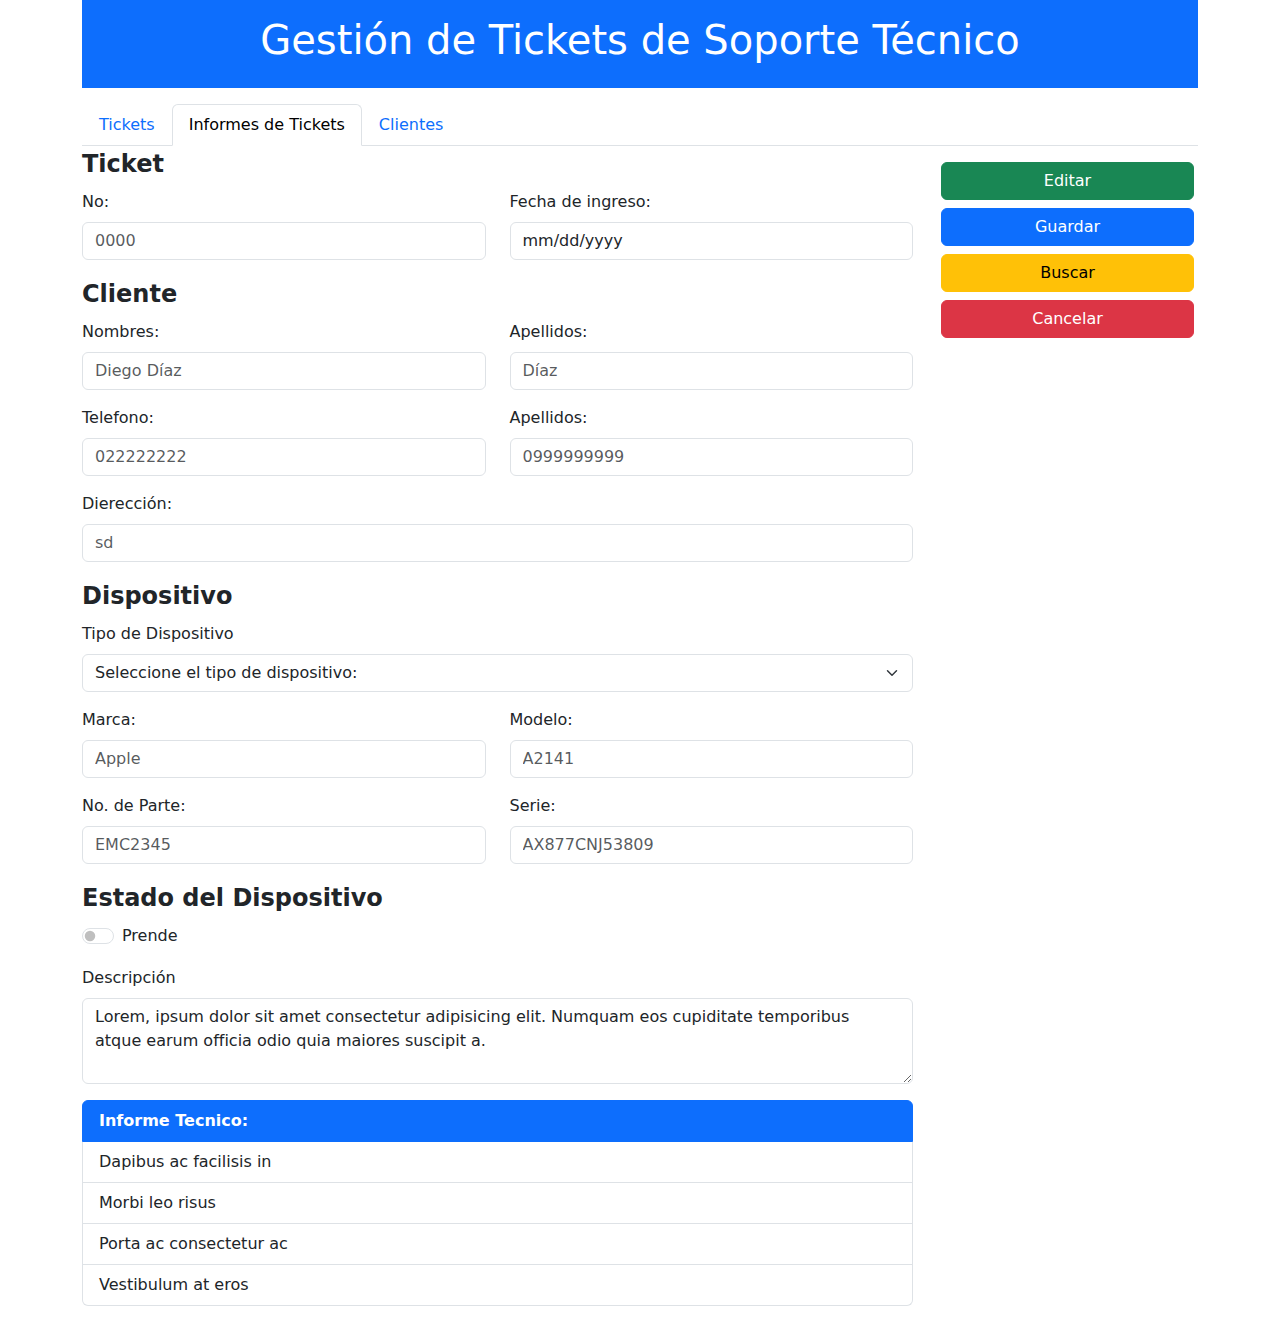
<file: app/index.html>
<!DOCTYPE html>
<html lang="es">
    <head>
        <meta charset="UTF-8">
        <meta name="viewport" content="width=device-width, initial-scale=1.0">
        <title>
            Gestión de Tickets de Soporte Técnico
        </title>
        <link rel="stylesheet" href="public/vendor/bootstrap-5.3.8-dist/css/bootstrap.min.css">
    </head>
    <body>
        <div class="container">
            <div class="bg-primary">
                <div class="mb-3 text-center p-3">
                    <h1 class="text-white">Gestión de Tickets de Soporte Técnico</h1>
                </div>
            </div>
           
                <div>
                    <ul class="nav nav-tabs">
                        <li class="nav-item">
                            <a class="nav-link" href="#">Tickets</a>
                        </li>
                        <li class="nav-item">
                            <a class="nav-link active" aria-current="page" href="#">Informes de Tickets</a>
                        </li>
                        <li class="nav-item">
                            <a class="nav-link" href="#">Clientes</a>
                        </li>
                    </ul>
                </div>
                <div class="row">
                    <div class="col-md-9">
                        <form>
                            <!-- Sección de Ticket -->
                            <legend class="fw-bold">Ticket</legend>
                             <div class="row">
                                <div class="col-sm-12 col-md-6">
                                    <div class="mb-3">
                                        <label for="txt_noTicket" class="form-label">No:</label>
                                        <input type="number" class="form-control" id="txt_noTicket" placeholder="0000" readonly>
                                    </div>
                                </div>
                                <div class="col-sm-12 col-md-6">
                                    <div class="mb-3">
                                        <label for="txt_fecha" class="form-label">Fecha de ingreso:</label>
                                        <input type="date" class="form-control" id="txt_fecha" placeholder="31/12/2025" readonly>
                                    </div>
                                </div>
                             </div>
                            
                            <!-- Sección de Cliente -->
                            <legend class="fw-bold">Cliente</legend>

                            <div class="row">
                                <div class="col-sm-12 col-md-6">
                                    <div class="mb-3">
                                        <label for="txt_nombres" class="form-label">Nombres:</label>
                                        <input type="text" class="form-control" id="txt_nombres" placeholder="Diego Díaz" readonly>
                                     </div>
                                </div>

                                <div class="col-sm-12 col-md-6">
                                    <div class="mb-3">
                                        <label for="txt_apellidos" class="form-label">Apellidos:</label>
                                        <input type="text" class="form-control" id="txt_apellidos" placeholder="Díaz" readonly>
                                    </div>
                                </div>
                            </div>
                            

                            <div class="row">
                                <div class="col-sm-12 col-md-6">
                                    <div class="mb-3">
                                        <label for="txt_noTelefono" class="form-label">Telefono:</label>
                                        <input type="tel" class="form-control" id="txt_noTelefono" placeholder="022222222" readonly>
                                     </div>
                                </div>

                                <div class="col-sm-12 col-md-6">
                                    <div class="mb-3">
                                        <label for="txt_celular" class="form-label">Apellidos:</label>
                                        <input type="tel" class="form-control" id="txt_celular" placeholder="0999999999" readonly>
                                    </div>
                                </div>
                            </div>

                             <div class="row">
                                <div class="mb-3">
                                    <label for="txt_direccion" class="form-label">Dierección:</label>
                                    <input type="text" class="form-control" id="txt_dirección" placeholder="sd" readonly>
                                    </div>
                            </div>

                            <!-- Sección de Dispositivo -->
                            <legend class="fw-bold">Dispositivo</legend>

                             <div class="mb-3">
                                <label for="cb_tipoDispositivo" class="form-label">Tipo de Dispositivo</label>
                                <select class="form-select" id="cb_tipoDispositivo">
                                    <option selected>Seleccione el tipo de dispositivo:</option>
                                    <option value="celular">Celular</option>
                                    <option value="tablet">Tablet</option>
                                    <option value="cpu">CPU</option>
                                    <option value="laptop">Laptop</option>
                                    <option value="impresora">Impresora</option>
                                    <option value="monitor">Monitor</option>
                                    <option value="mainboard">Mainboard</option>
                                    <option value="otro">Otro</option>
                                </select>
                            </div>

                            <div class="row">
                                <div class="col-sm-12 col-md-6">
                                    <div class="mb-3">
                                        <label for="txt_marca" class="form-label">Marca:</label>
                                        <input type="text" class="form-control" id="txt_marca" placeholder="Apple" readonly>
                                     </div>
                                </div>

                                <div class="col-sm-12 col-md-6">
                                    <div class="mb-3">
                                        <label for="txt_modelo" class="form-label">Modelo:</label>
                                        <input type="text" class="form-control" id="txt_modelo" placeholder="A2141" readonly>
                                    </div>
                                </div>
                            </div>


                            <div class="row">
                                <div class="col-sm-12 col-md-6">
                                    <div class="mb-3">
                                        <label for="txt_no" class="form-label">No. de Parte:</label>
                                        <input type="text" class="form-control" id="txt_no" placeholder="EMC2345" readonly>
                                     </div>
                                </div>

                                <div class="col-sm-12 col-md-6">
                                    <div class="mb-3">
                                        <label for="txt_serie" class="form-label">Serie:</label>
                                        <input type="text" class="form-control" id="txtserie" placeholder="AX877CNJ53809" readonly>
                                    </div>
                                </div>
                            </div>

                            <legend class="fw-bold">Estado del Dispositivo</legend>

                            <div class="row">
                                <div class="mb-3">
                                    <div class="form-check form-switch">
                                        <label class="form-check-label" for="sw_enciende">Prende</label>
                                        <input class="form-check-input" type="checkbox" role="switch" id="sw_enciende">
                                    </div>
                                </div>
                            </div>


                            <div class="row">
                                <div class="mb-3">
                                    <label for="descripcion" class="form-label">Descripción</label>
                                    <textarea class="form-control" id="descripcion" rows="3" placeholder="Describa el problema">Lorem, ipsum dolor sit amet consectetur adipisicing elit. Numquam eos cupiditate temporibus atque earum officia odio quia maiores suscipit a.</textarea>
                                </div>
                            </div>
                            
                            <div class="row">
                                <div class="mb-3">
                                    <ul class="list-group">
                                        <li class="list-group-item active fw-bold">Informe Tecnico:</li>
                                        <li class="list-group-item">Dapibus ac facilisis in</li>
                                        <li class="list-group-item">Morbi leo risus</li>
                                        <li class="list-group-item">Porta ac consectetur ac</li>
                                        <li class="list-group-item">Vestibulum at eros</li>
                                    </ul>
                                </div>
                            </div>
                            
                            
                        </form>
                    </div>
                    <aside class="col-sm-12 col-md-3 text-white p-3">
                        <div class="d-grid gap-2">
                            <button class="btn btn-success">Editar</button>
                            <button class="btn btn-primary">Guardar</button>
                            <button class="btn btn-warning">Buscar</button>
                            <button class="btn btn-danger">Cancelar</button>
                        </div>
                    </aside>
                </div>
        </div>
        <script src="public/vendor/bootstrap-5.3.8-dist/js/bootstrap.bundle.min.js"></script>
    </body>
</html>
</file>
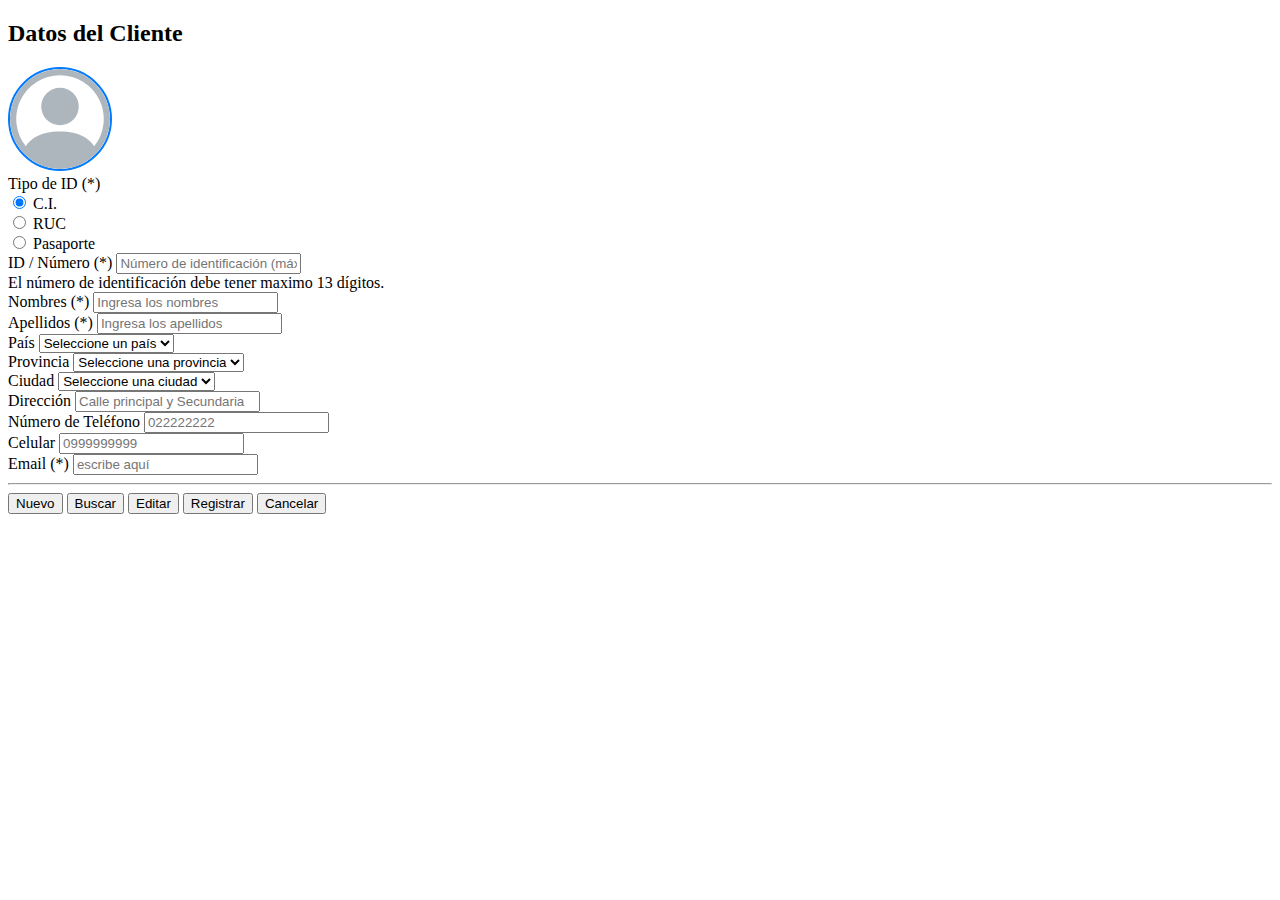
<file: bosstrap5.html>
<!DOCTYPE html>
<html lang="es">
<head>
    <meta charset="UTF-8">
    <meta name="viewport" content="width=device-width, initial-scale=1.0">
    <title>Formulario de Cliente Reordenado - Bootstrap</title>
    <link href="https://cdn.jsdelivr.net/npm/bootstrap@5.3.2/dist/css/bootstrap.min.css" rel="stylesheet" integrity="sha384-T3c6CoIi6uLrA9TneNEoa7RxnatzjcDSCmG1MXxSR1GAsXEV/Dwwykc2MPK8M2HN" crossorigin="anonymous">
    </head>
<body>
<script>
    // Colocamos una foto del cliente 
     
    </script>
<main class= "container my-5">
    <div class="container border p-4 shadow-lg rounded">
        <div class="row mb-4 align-items-center">
            <div class="col-sm-9">
                <h2 class="text-primary mb-0">Datos del Cliente</h2>
            </div>
            <div class="col-sm-3 text-end">
                <div id="foto-cliente-container" style="width: 100px; height: 100px; border: 2px solid #007bff; border-radius: 50%; overflow: hidden; display: inline-block;">
                    <svg xmlns="http://www.w3.org/2000/svg" width="100" height="100" fill="#adb5bd" class="bi bi-person-circle" viewBox="0 0 16 16">
                        <path d="M11 6a3 3 0 1 1-6 0 3 3 0 0 1 6 0"/>
                        <path fill-rule="evenodd" d="M0 8a8 8 0 1 1 16 0A8 8 0 0 1 0 8m8-7a7 7 0 0 0-5.468 11.37C3.242 11.226 4.805 10 8 10s4.757 1.225 5.468 2.37A7 7 0 0 0 8 1"/>
                    </svg>
                    </div>
            </div>
        </div>
       
        <form>
            <div class="row mb-3">
                <div class="col-12">
                    <label class="form-label d-block">Tipo de ID (*)</label>
                    <div class="form-check form-check-inline">
                        <input class="form-check-input" type="radio" name="tipoID" id="radioCI" value="CI" checked>
                        <label class="form-check-label" for="radioCI">C.I.</label>
                    </div>
                    <div class="form-check form-check-inline">
                        <input class="form-check-input" type="radio" name="tipoID" id="radioRUC" value="RUC">
                        <label class="form-check-label" for="radioRUC">RUC</label>
                    </div>
                    <div class="form-check form-check-inline">
                        <input class="form-check-input" type="radio" name="tipoID" id="radioPasaporte" value="Pasaporte">
                        <label class="form-check-label" for="radioPasaporte">Pasaporte</label>
                    </div>
                </div>
            </div>
            <div class="row mb-3">
                <div class="col-12">
                    <label for="id_numero" class="form-label">ID / Número (*)</label>
                    <input type="text" 
                           class="form-control" 
                           id="id_numero" 
                           placeholder="Número de identificación (máx. 13 dígitos)" 
                           required 
                           maxlength="13" 
                           oninput="validarLongitud(this)">
                    <div class="invalid-feedback" id="mensajeID">
                        El número de identificación debe tener maximo 13 dígitos.
                    </div>
                </div>
            </div>
    
            <div class="row mb-3">
                <div class="col-12">
                    <label for="nombres" class="form-label">Nombres (*)</label>
                    <input type="text" class="form-control" id="nombres" placeholder="Ingresa los nombres" required>
                </div>
            </div>
    
            <div class="row mb-3">
                <div class="col-12">
                    <label for="apellidos" class="form-label">Apellidos (*)</label>
                    <input type="text" class="form-control" id="apellidos" placeholder="Ingresa los apellidos" required>
                </div>
            </div>

            <div class="row mb-3">
                <div class="col-md-4">
                    <label for="pais" class="form-label">País</label>
                    <select class="form-select" id="pais" required>
                        <option value="" disabled selected>Seleccione un país</option>
                        <option value="EC">Ecuador</option>
                        <option value="CO">Argentina</option>
                        <option value="PE">Brasil</option>
                    </select>
                </div>
                <div class="col-md-4">
                    <label for="provincia" class="form-label">Provincia</label>
                    <select class="form-select" id="provincia">
                        <option value="" disabled selected>Seleccione una provincia</option>
                        <option value="PICHINCHA">Pichincha</option>
                        <option value="GUAYAS">Guayas</option>
                        <option value="AZUAY">Azuay</option>
                    </select>
                </div>
                <div class="col-md-4">
                    <label for="ciudad" class="form-label">Ciudad</label>
                    <select class="form-select" id="ciudad">
                        <option value="" disabled selected>Seleccione una ciudad</option>
                        <option value="QUITO">Quito</option>
                        <option value="GUAYAQUIL">Guayaquil</option>
                        <option value="CUENCA">Cuenca</option>
                    </select>
                </div>
            </div>
    
            <div class="row mb-3">
                <div class="col-12">
                    <label for="direccion" class="form-label">Dirección</label>
                    <input type="text" class="form-control" id="direccion" placeholder="Calle principal y Secundaria">
                </div>
            </div>
    
            <div class="row mb-4">
                <div class="col-md-4">
                    <label for="telefono" class="form-label">Número de Teléfono</label>
                    <input type="tel" class="form-control" id="telefono" placeholder="022222222">
                </div>
                <div class="col-md-4">
                    <label for="celular" class="form-label">Celular</label>
                    <input type="tel" class="form-control" id="celular" placeholder="0999999999">
                </div>
                <div class="col-md-4">
                    <label for="email" class="form-label">Email (*)</label>
                    <input type="email" class="form-control" id="email" placeholder="escribe aquí" required>
                </div>
            </div>
    
            <hr>
        
            <div class="row">
                <div class="col-12 d-flex justify-content-between flex-wrap">
                    <button type="button" class="btn btn-primary btn-lg me-2 mb-2 px-4 py-2"
                            onclick="marcarBotonActivo(this)"> Nuevo
                    </button>
                    <button type="button" class="btn btn-primary btn-lg me-2 mb-2 px-4 py-2"
                            onclick="marcarBotonActivo(this)"> Buscar
                    </button>
                    <button type="button" class="btn btn-primary btn-lg me-2 mb-2 px-4 py-2"
                            onclick="marcarBotonActivo(this)"> Editar
                    </button>
                    <button type="submit" class="btn btn-success btn-lg me-2 mb-2 px-4 py-2"
                            onclick="marcarBotonActivo(this)"> Registrar
                    </button>
                    <button type="button" class="btn btn-danger btn-lg mb-2 px-4 py-2"
                            onclick="marcarBotonActivo(this)"> Cancelar
                    </button>
                </div>
            </div>
        </form>
    </div>
</main>
    
    <script src="https://cdn.jsdelivr.net/npm/bootstrap@5.3.2/dist/js/bootstrap.bundle.min.js" integrity="sha384-C6RzsynM9kWDrMNeT87bh95OGNyZPhcTNXj1NW7RuBCsyN/o0jlpcV8Qyq46cDfL" crossorigin="anonymous"></script>
    <script>
        // funcion para marcar el boton activo
        function marcarBotonActivo(botonPresionado) {
            const contenedor = botonPresionado.parentElement;
            const todosLosBotones = contenedor.querySelectorAll('.btn');
            
            // Quita 'active' de todos
            todosLosBotones.forEach(btn => {
                btn.classList.remove('active');
            });
            
            // Añade 'active' al presionado
            botonPresionado.classList.add('active');
        }
    
        // Funcion para validar la longitud de identificacion 
        function obtenerTipoYLongitud() {
            const tipo = readioSeleccionado = document.querySelector ('input[name="tipoID"]:checked');
            const tipo = radioSeleccionado ? radioSeleccionado.value :'CI' ;
            let maxLongitud, mensaje; 
            switch (tipo) {
                case 'CI':
                    maxLongitud = 10;
                    mensaje = 'debe tener exactamente 10 dígitos (Cédula).';
                    break;
                case 'RUC':
                    maxLongitud = 13;
                    mensaje = 'debe tener exactamente 13 dígitos (Ruc).';
                    break;
                case 'Pasaporte':
                    maxLongitud = 99;
                    mensaje = 'puede tener cualquier longitud (Pasaporte).';
                    break;
                default:
                    maxLongitud = 10;
                    mensaje = 'debe tener 10 dígitos.';
            }
            return {tipo: tipo, max: maxLongitud, msg: mensaje};
        }
        
        function actualizarValidacion() {
            const inputID = document.getElementById('id_numero');
            const { tipo, max } = obtenerTipoYLongitud();

            if (tipo === 'Pasaporte') {
                inputID.removeAttribute('maxlength');
                inputID.placeholder = 'Número de Pasaporte (Cualquier longitud)';
            } else {
                inputID.setAttribute('maxlength', max); 
                inputID.placeholder = `Número de ${tipo} (Máx. ${max} dígitos)`;
        }
        //====== Inicialización al cargar la página
        document.addEventListener('DOMContentLoaded', actualizarValidacion);
    
        // funcion para botones activos
        function marcarBotonActivo(botonPresionado) {
            const contenedor = botonPresionado.parentElement;
            const todosLosBotones = contenedor.querySelectorAll('.btn');
            
            todosLosBotones.forEach(btn => {
                btn.classList.remove('active');
            });
            
            botonPresionado.classList.add('active');
        }
    
        // simulacion de registrar y guardar
        function guardarDatosCliente() {
            // Validación de prueba: si el ID no es válido, no guarda
            const inputID = document.getElementById('id_numero');
            validarLongitud(inputID);
            if (inputID.classList.contains('is-invalid')) {
                alert('No se puede registrar. Corrija el ID antes de continuar.');
                return;
            }
    
            const datos = {
                tipoID: document.querySelector('input[name="tipoID"]:checked').value,
                id_numero: inputID.value,
                nombres: document.getElementById('nombres').value,
                apellidos: document.getElementById('apellidos').value,
                email: document.getElementById('email').value
                // Datos guardados
            };
    
            console.log('Datos listos para enviar al servidor:', datos);
            alert('¡Registro simulado! (Se asume que el backend guardaría esta información)');
        }
    
        // simulacion de busqueda
        function buscarDatosCliente() {
            const idBusqueda = document.getElementById('id_numero').value;
    
            if (idBusqueda.length === 0) {
                alert('Por favor, ingrese un ID en el campo superior para buscar.');
                return;
            }
            
            // prueba
            if (idBusqueda === '1716788276') {
                const datosEncontrados = {
                    nombres: 'Andrea',
                    apellidos: 'López Pérez',
                    pais: 'EC',
                    provincia: 'PICHINCHA',
                    ciudad: 'QUITO',
                    direccion: 'Av. Gran Colombia, N20',
                    telefono: '22-555-444',
                    celular: '098-765-4321',
                    email: 'andrea.lopez@ejemplo.com',
                };
    
                // Rellenar el formulario
                document.getElementById('nombres').value = datosEncontrados.nombres;
                document.getElementById('apellidos').value = datosEncontrados.apellidos;
                document.getElementById('email').value = datosEncontrados.email;
                document.getElementById('pais').value = datosEncontrados.pais;
                document.getElementById('provincia').value = datosEncontrados.provincia;
                document.getElementById('ciudad').value = datosEncontrados.ciudad;
                document.getElementById('direccion').value = datosEncontrados.direccion;
                document.getElementById('telefono').value = datosEncontrados.telefono;
                document.getElementById('celular').value = datosEncontrados.celular;
                
                // Forzar estado de validación OK para el ID buscado
                document.getElementById('id_numero').classList.add('is-valid');
                document.getElementById('id_numero').classList.remove('is-invalid');
                document.getElementById('mensajeID').textContent = 'Validación OK: Datos cargados.';
                
                alert(`Cliente Andrea López encontrado y datos cargados.`);
                
            } else {
                alert('Cliente no encontrado. Intente con el ID "1712345678" para ver la simulación de carga de datos.');
            }
        }
        
        // limpiar formulario
        function limpiarFormulario() {
            document.querySelector('form').reset(); 
            document.getElementById('id_numero').classList.remove('is-valid', 'is-invalid');
            actualizarValidacion(); 
        }
    </script>
    </body>
    </html>
</file>
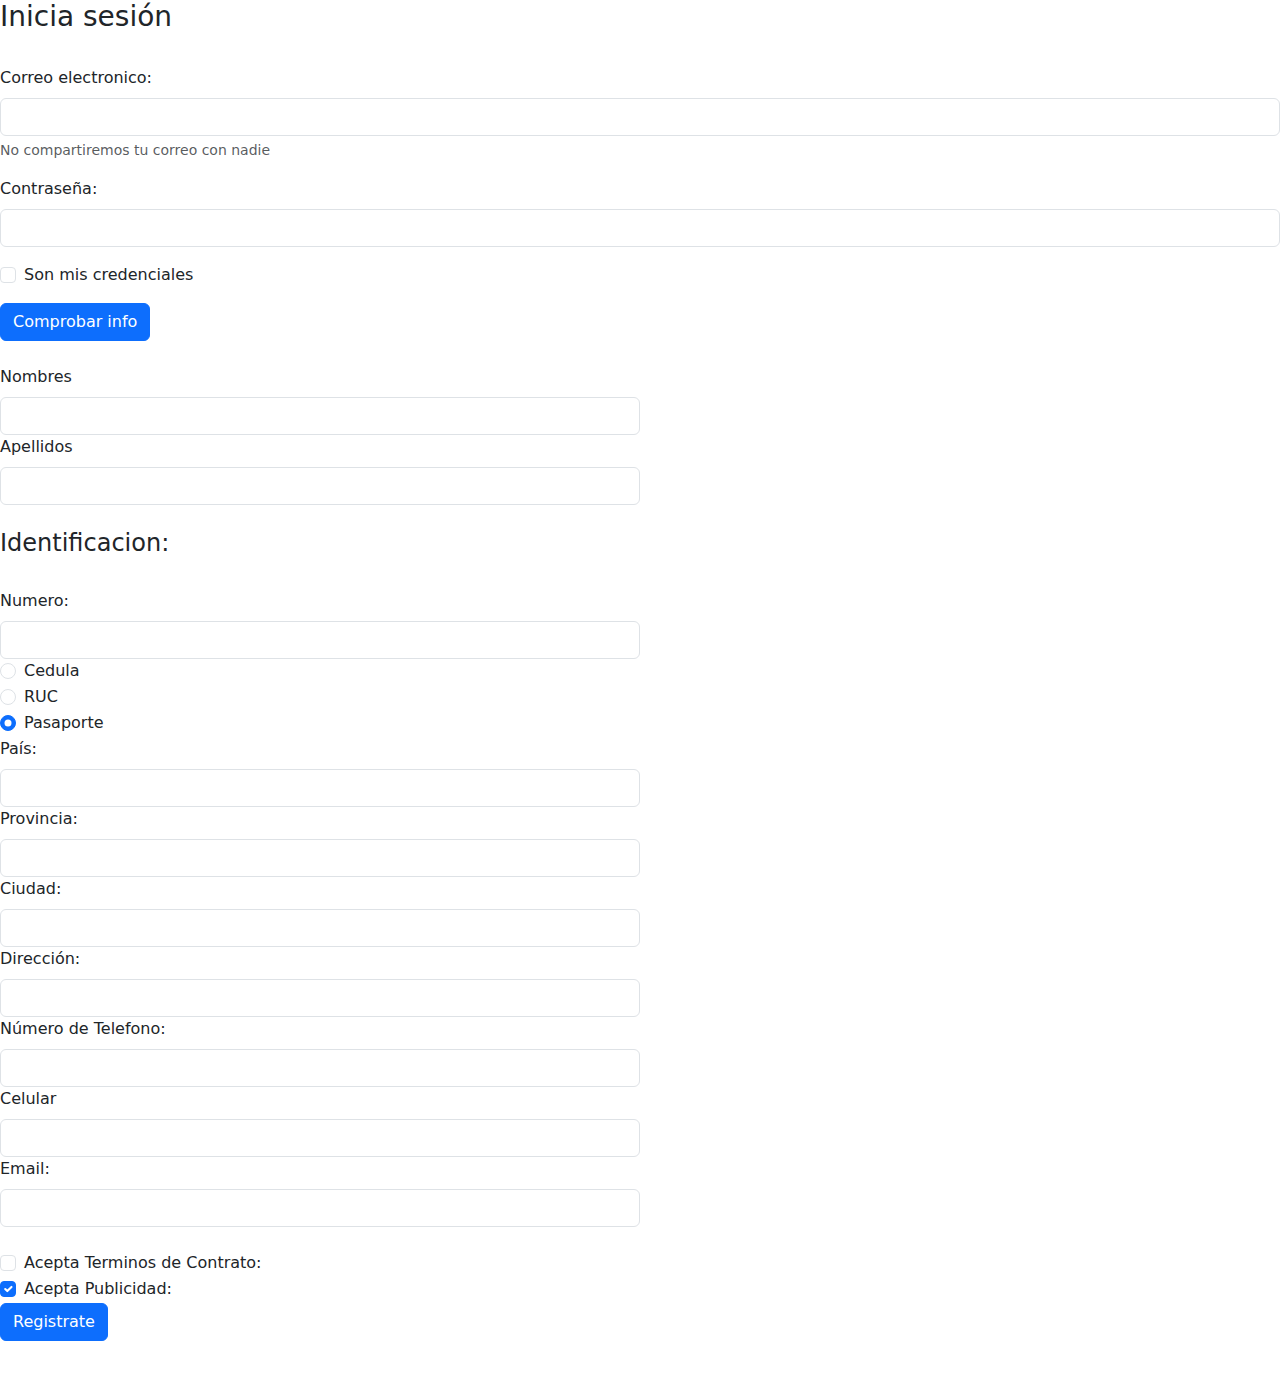
<file: public/Parte2.html>
<!DOCTYPE html>
<html lang="en">
<head>
    <meta charset="UTF-8">
    <meta name="viewport" content="width=device-width, initial-scale=1.0">
    <title>Inicio de sesión</title>
    <link href="https://cdn.jsdelivr.net/npm/bootstrap@5.3.2/dist/css/bootstrap.min.css" rel="stylesheet">

</head>
<body>
    <div class="d-grid gap-2">
        <h3>Inicia sesión</h3>
    </div><br>
<form>
    <div class="mb-3">
        <label for="exampleInputEmail1" class="form-label">Correo electronico:</label>
        <input type="email" class="form-control" id="exampleInputEmail1" aria-describedby="emailHelp">
        <div id="emailHelp" class="form-text">No compartiremos tu correo con nadie</div>
    </div>
    <div class="mb-3">
        <label for="exampleInputPassword1" class="form-label">Contraseña:</label>
        <input type="password" class="form-control" id="exampleInputPassword1">
    </div>
    <div class="mb-3 form-check">
        <input type="checkbox" class="form-check-input" id="exampleCheck1">
        <label class="form-check-label" for="exampleCheck1">Son mis credenciales</label>
    </div>
    <button type="submit" class="btn btn-primary">Comprobar info</button>
</form><br>

<form>
    <div class="col-md-6">
              <label class="form-label">Nombres</label>
              <input type="text" class="form-control" required>
    </div>
    <div class="col-md-6">
              <label class="form-label">Apellidos</label>
              <input type="text" class="form-control" required>
    </div><br>
    <h4>Identificacion:</h4><br>
    <form>
    <div class="col-md-6">
        <label class="form-label">Numero:</label>
        <input type="text" class="form-control" required>
    </div>
</form>
    <div class="form-check">
    <input class="form-check-input" type="radio" name="radioDefault" id="radioDefault1">
    <label class="form-check-label" for="radioDefault1">
        Cedula
    </label>
    </div>
    <div class="form-check">
    <input class="form-check-input" type="radio" name="radioDefault" id="radioDefault2" checked>
    <label class="form-check-label" for="radioDefault2">
        RUC
    </label>
    </div>
    </div>
    <div class="form-check">
    <input class="form-check-input" type="radio" name="radioDefault" id="radioDefault2" checked>
    <label class="form-check-label" for="radioDefault2">
        Pasaporte
    </label>
    </div>
<form>
    <div class="col-md-6">
              <label class="form-label">País:</label>
              <input type="text" class="form-control" required>
    </div>
    <div class="col-md-6">
              <label class="form-label">Provincia:</label>
              <input type="text" class="form-control" required>
    </div>
    <div class="col-md-6">
              <label class="form-label">Ciudad:</label>
              <input type="text" class="form-control" required>
    </div>
    <div class="col-md-6">
              <label class="form-label">Dirección:</label>
              <input type="text" class="form-control" required>
    </div>
    <div class="col-md-6">
              <label class="form-label">Número de Telefono:</label>
              <input type="text" class="form-control" required>
    </div>
    <div class="col-md-6">
              <label class="form-label">Celular</label>
              <input type="text" class="form-control" required>
    </div>
    <div class="col-md-6">
              <label class="form-label">Email:</label>
              <input type="text" class="form-control" required>
    </div>
</form>

</form><br>

    <div class="form-check">
    <input class="form-check-input" type="checkbox" value="" id="checkDefault">
    <label class="form-check-label" for="checkDefault">
        Acepta Terminos de Contrato:
    </label>
    </div>
    <div class="form-check">
    <input class="form-check-input" type="checkbox" value="" id="checkChecked" checked>
    <label class="form-check-label" for="checkChecked">
        Acepta Publicidad:
    </label>
    </div>
    <div class="d-grid gap-2 d-md-block">
        <button class="btn btn-primary" type="button">Registrate</button>
    </div><br><br>
</body>
</html>
</file>
